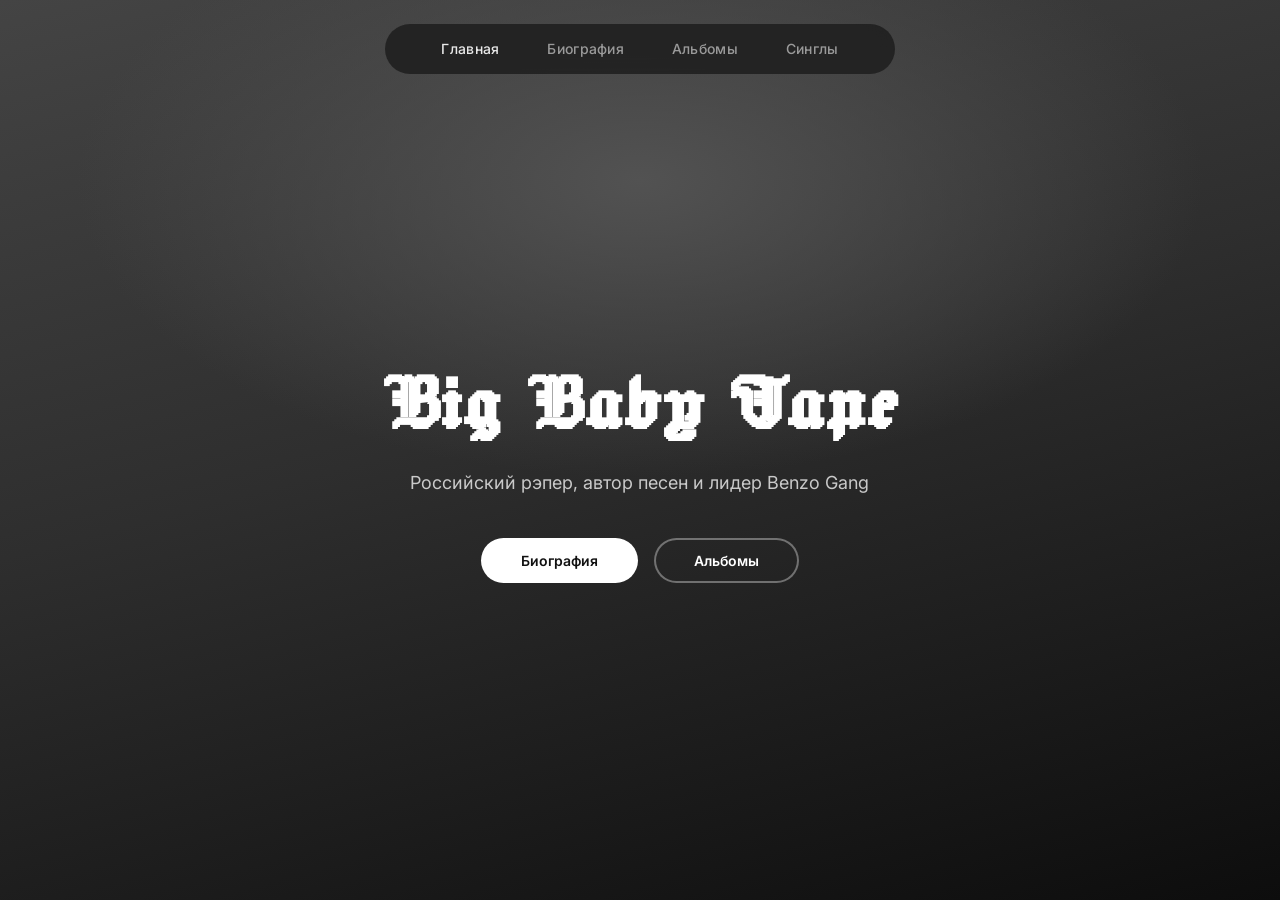
<file: уп (extract.me)/уп/index.html>
<!DOCTYPE html>
<html lang="ru">
<head>
  <meta charset="UTF-8">
  <meta name="viewport" content="width=device-width, initial-scale=1.0">
  <title>Big Baby Tape</title>
  <link rel="preconnect" href="https://fonts.googleapis.com">
  <link rel="preconnect" href="https://fonts.gstatic.com" crossorigin>
  <link href="https://fonts.googleapis.com/css2?family=Inter:wght@400;500;600;700&family=Jacquard+24&display=swap" rel="stylesheet">
  <link rel="stylesheet" href="css/styles.css">
</head>
<body>

  <header class="header">
    <nav class="nav">
      <a href="index.html" class="nav__link--active" aria-current="page">Главная</a>
      <a href="biography.html">Биография</a>
      <a href="albums.html">Альбомы</a>
      <a href="albums.html#mixtape">Синглы</a>
    </nav>
  </header>

  <main>
    <section class="section section--home lazy-section is-visible">
      <div class="home">
        <h1 class="home__title">Big Baby Tape</h1>
        <p class="home__tagline">Российский рэпер, автор песен и лидер Benzo Gang</p>
        <div class="home__actions">
          <a href="biography.html" class="btn">Биография</a>
          <a href="albums.html" class="btn btn--outline">Альбомы</a>
        </div>
      </div>
    </section>
  </main>

  <script src="js/main.js"></script>
</body>
</html>
</file>
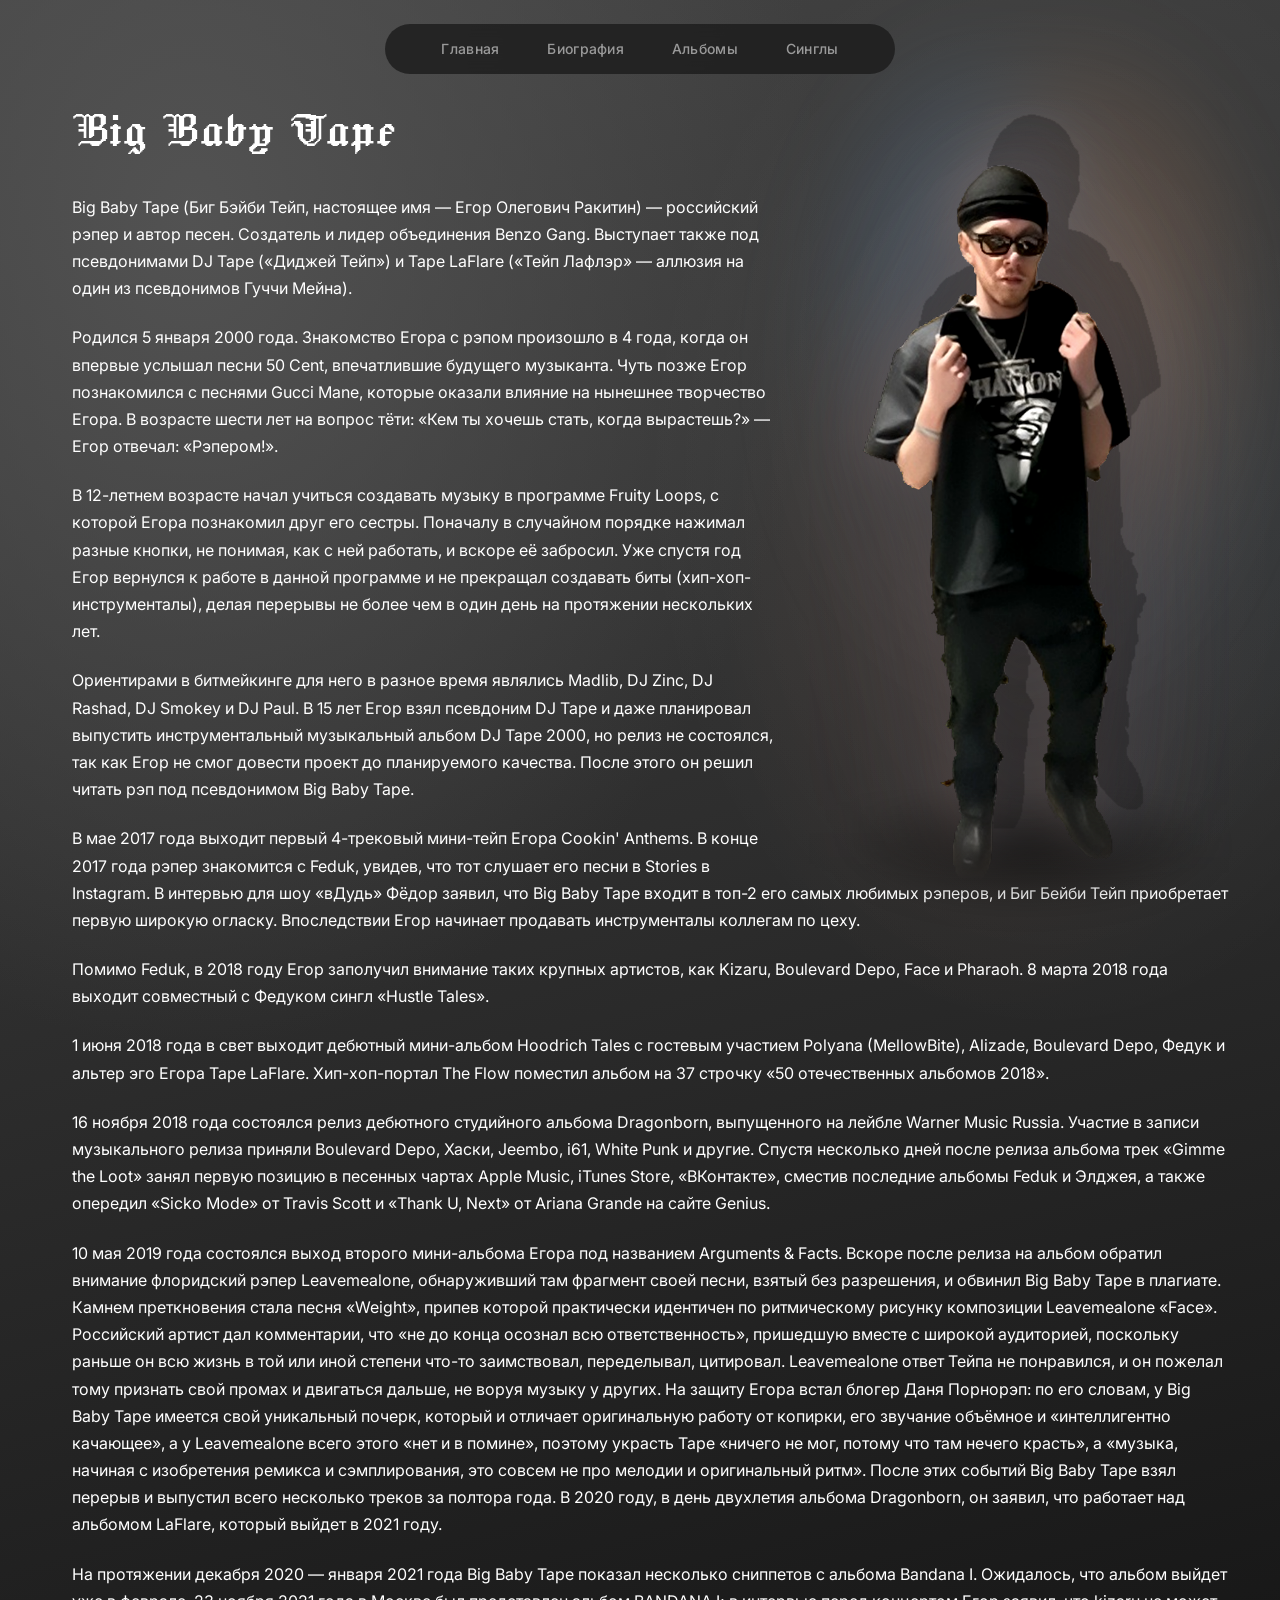
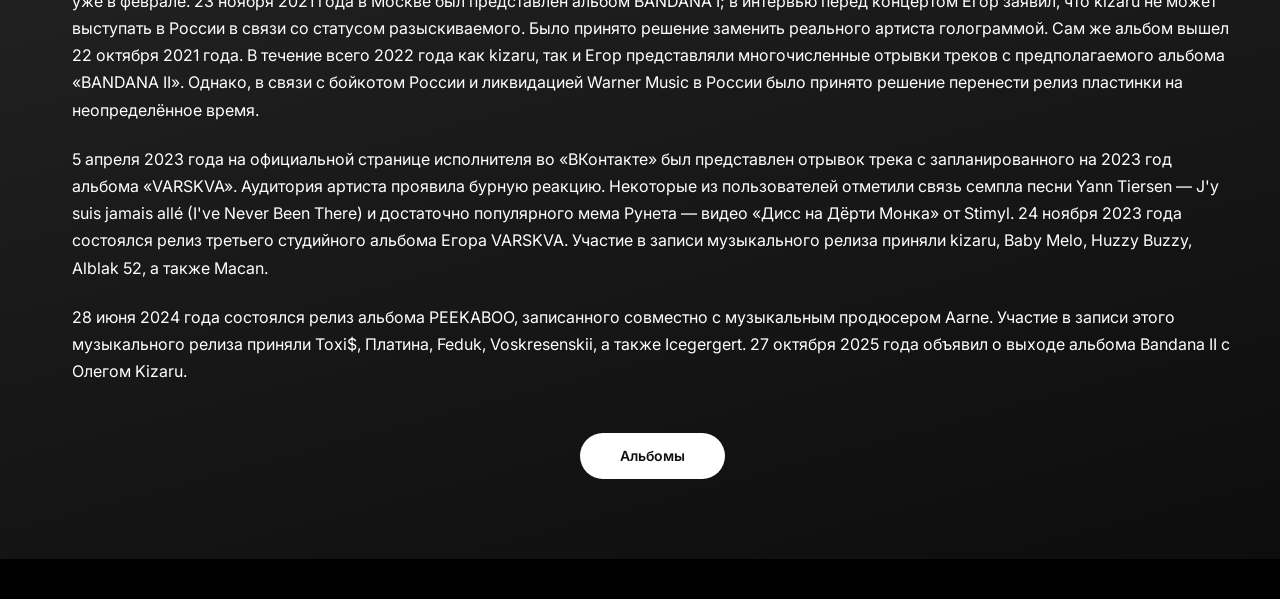
<file: уп (extract.me)/уп/biography.html>
<!DOCTYPE html>
<html lang="ru">
<head>
  <meta charset="UTF-8">
  <meta name="viewport" content="width=device-width, initial-scale=1.0">
  <title>Биография — Big Baby Tape</title>
  <link rel="preconnect" href="https://fonts.googleapis.com">
  <link rel="preconnect" href="https://fonts.gstatic.com" crossorigin>
  <link href="https://fonts.googleapis.com/css2?family=Inter:wght@400;500;600;700&family=Jacquard+24&display=swap" rel="stylesheet">
  <link rel="stylesheet" href="css/styles.css">
</head>
<body>

  <header class="header">
    <nav class="nav">
      <a href="index.html">Главная</a>
      <a href="biography.html" class="nav__link--active" aria-current="page">Биография</a>
      <a href="albums.html">Альбомы</a>
      <a href="albums.html#mixtape">Синглы</a>
    </nav>
  </header>

  <main>
    <section id="hero" class="section section--hero lazy-section" data-gradient="hero">
      <div class="hero__content">
        <h1 class="section__title">Big Baby Tape</h1>
        <div class="section__text section__text--bio">
          <div class="hero__wrap-spacer" aria-hidden="true">
            <!-- Вставь фото артиста (PNG без фона) -->
            <img
              class="hero__shape-img"
              src="images/Web_Photo_Editor-no-bg-preview (carve.photos) 1.png"
              alt=""
              width="400"
              height="700"
            >
          </div>
          <figure class="hero__photo-frame">
            <div class="hero__photo-fx" aria-hidden="true"></div>
            <img
              class="hero__photo-fixed"
              src="images/Web_Photo_Editor-no-bg-preview (carve.photos) 1.png"
              alt="Big Baby Tape"
              width="400"
              height="700"
            >
          </figure>
          <p>Big Baby Tape (Биг Бэйби Тейп, настоящее имя — Егор Олегович Ракитин) — российский рэпер и автор песен. Создатель и лидер объединения Benzo Gang. Выступает также под псевдонимами DJ Tape («Диджей Тейп») и Tape LaFlare («Тейп Лафлэр» — аллюзия на один из псевдонимов Гуччи Мейна).</p>
          <p>Родился 5 января 2000 года. Знакомство Егора с рэпом произошло в 4 года, когда он впервые услышал песни 50 Cent, впечатлившие будущего музыканта. Чуть позже Егор познакомился с песнями Gucci Mane, которые оказали влияние на нынешнее творчество Егора. В возрасте шести лет на вопрос тёти: «Кем ты хочешь стать, когда вырастешь?» — Егор отвечал: «Рэпером!».</p>
          <p>В 12-летнем возрасте начал учиться создавать музыку в программе Fruity Loops, с которой Егора познакомил друг его сестры. Поначалу в случайном порядке нажимал разные кнопки, не понимая, как с ней работать, и вскоре её забросил. Уже спустя год Егор вернулся к работе в данной программе и не прекращал создавать биты (хип-хоп-инструменталы), делая перерывы не более чем в один день на протяжении нескольких лет.</p>
          <p>Ориентирами в битмейкинге для него в разное время являлись Madlib, DJ Zinc, DJ Rashad, DJ Smokey и DJ Paul. В 15 лет Егор взял псевдоним DJ Tape и даже планировал выпустить инструментальный музыкальный альбом DJ Tape 2000, но релиз не состоялся, так как Егор не смог довести проект до планируемого качества. После этого он решил читать рэп под псевдонимом Big Baby Tape.</p>
          <p>В мае 2017 года выходит первый 4-трековый мини-тейп Егора Cookin' Anthems. В конце 2017 года рэпер знакомится с Feduk, увидев, что тот слушает его песни в Stories в Instagram. В интервью для шоу «вДудь» Фёдор заявил, что Big Baby Tape входит в топ-2 его самых любимых рэперов, и Биг Бейби Тейп приобретает первую широкую огласку. Впоследствии Егор начинает продавать инструменталы коллегам по цеху.</p>
          <p>Помимо Feduk, в 2018 году Егор заполучил внимание таких крупных артистов, как Kizaru, Boulevard Depo, Face и Pharaoh. 8 марта 2018 года выходит совместный с Федуком сингл «Hustle Tales».</p>
          <p>1 июня 2018 года в свет выходит дебютный мини-альбом Hoodrich Tales с гостевым участием Polyana (MellowBite), Alizade, Boulevard Depo, Федук и альтер эго Егора Tape LaFlare. Хип-хоп-портал The Flow поместил альбом на 37 строчку «50 отечественных альбомов 2018».</p>
          <p>16 ноября 2018 года состоялся релиз дебютного студийного альбома Dragonborn, выпущенного на лейбле Warner Music Russia. Участие в записи музыкального релиза приняли Boulevard Depo, Хаски, Jeembo, i61, White Punk и другие. Спустя несколько дней после релиза альбома трек «Gimme the Loot» занял первую позицию в песенных чартах Apple Music, iTunes Store, «ВКонтакте», сместив последние альбомы Feduk и Элджея, а также опередил «Sicko Mode» от Travis Scott и «Thank U, Next» от Ariana Grande на сайте Genius.</p>
          <p>10 мая 2019 года состоялся выход второго мини-альбома Егора под названием Arguments &amp; Facts. Вскоре после релиза на альбом обратил внимание флоридский рэпер Leavemealone, обнаруживший там фрагмент своей песни, взятый без разрешения, и обвинил Big Baby Tape в плагиате. Камнем преткновения стала песня «Weight», припев которой практически идентичен по ритмическому рисунку композиции Leavemealone «Face». Российский артист дал комментарии, что «не до конца осознал всю ответственность», пришедшую вместе с широкой аудиторией, поскольку раньше он всю жизнь в той или иной степени что-то заимствовал, переделывал, цитировал. Leavemealone ответ Тейпа не понравился, и он пожелал тому признать свой промах и двигаться дальше, не воруя музыку у других. На защиту Егора встал блогер Даня Порнорэп: по его словам, у Big Baby Tape имеется свой уникальный почерк, который и отличает оригинальную работу от копирки, его звучание объёмное и «интеллигентно качающее», а у Leavemealone всего этого «нет и в помине», поэтому украсть Tape «ничего не мог, потому что там нечего красть», а «музыка, начиная с изобретения ремикса и сэмплирования, это совсем не про мелодии и оригинальный ритм». После этих событий Big Baby Tape взял перерыв и выпустил всего несколько треков за полтора года. В 2020 году, в день двухлетия альбома Dragonborn, он заявил, что работает над альбомом LaFlare, который выйдет в 2021 году.</p>
          <p>На протяжении декабря 2020 — января 2021 года Big Baby Tape показал несколько сниппетов с альбома Bandana I. Ожидалось, что альбом выйдет уже в феврале. 23 ноября 2021 года в Москве был представлен альбом BANDANA I; в интервью перед концертом Егор заявил, что kizaru не может выступать в России в связи со статусом разыскиваемого. Было принято решение заменить реального артиста голограммой. Сам же альбом вышел 22 октября 2021 года. В течение всего 2022 года как kizaru, так и Егор представляли многочисленные отрывки треков с предполагаемого альбома «BANDANA II». Однако, в связи с бойкотом России и ликвидацией Warner Music в России было принято решение перенести релиз пластинки на неопределённое время.</p>
          <p>5 апреля 2023 года на официальной странице исполнителя во «ВКонтакте» был представлен отрывок трека с запланированного на 2023 год альбома «VARSKVA». Аудитория артиста проявила бурную реакцию. Некоторые из пользователей отметили связь семпла песни Yann Tiersen — J'y suis jamais allé (I've Never Been There) и достаточно популярного мема Рунета — видео «Дисс на Дёрти Монка» от Stimyl. 24 ноября 2023 года состоялся релиз третьего студийного альбома Егора VARSKVA. Участие в записи музыкального релиза приняли kizaru, Baby Melo, Huzzy Buzzy, Alblak 52, а также Macan.</p>
          <p>28 июня 2024 года состоялся релиз альбома PEEKABOO, записанного совместно с музыкальным продюсером Aarne. Участие в записи этого музыкального релиза приняли Toxi$, Платина, Feduk, Voskresenskii, а также Icegergert. 27 октября 2025 года объявил о выходе альбома Bandana II с Олегом Kizaru.</p>
        </div>
      </div>
      <a href="albums.html" class="btn btn--center">Альбомы</a>
    </section>
  </main>

  <script src="js/main.js"></script>
</body>
</html>
</file>
<file: уп (extract.me)/уп/css/styles.css>
/* ===== Reset & Base ===== */
*,
*::before,
*::after {
  box-sizing: border-box;
  margin: 0;
  padding: 0;
}

html {
  scroll-behavior: smooth;
}

:root {
  --hero-photo-shape: url("../images/Web_Photo_Editor-no-bg-preview%20(carve.photos)%201.png");
}

body {
  font-family: 'Inter', -apple-system, BlinkMacSystemFont, 'Segoe UI', sans-serif;
  font-size: 15px;
  line-height: 1.55;
  color: #fff;
  background: #000;
  overflow-x: hidden;
}

a {
  color: inherit;
  text-decoration: none;
}

ul {
  list-style: none;
}

img {
  display: block;
  max-width: 100%;
  height: auto;
}

/* ===== Header / Nav ===== */
.header {
  position: fixed;
  top: 24px;
  left: 0;
  right: 0;
  z-index: 100;
  display: flex;
  justify-content: center;
  pointer-events: none;
}

.nav {
  display: flex;
  align-items: center;
  gap: 48px;
  padding: 14px 56px;
  background: rgba(30, 30, 30, 0.85);
  backdrop-filter: blur(12px);
  -webkit-backdrop-filter: blur(12px);
  border-radius: 999px;
  pointer-events: auto;
}

.nav a {
  font-size: 14px;
  font-weight: 500;
  letter-spacing: 0.02em;
  color: rgba(255, 255, 255, 0.9);
  transition: color 0.2s;
}

.nav a:hover {
  color: #fff;
}

.nav__link--active {
  color: #fff;
  opacity: 1;
}

.nav a:not(.nav__link--active) {
  opacity: 0.6;
}

.nav a:not(.nav__link--active):hover {
  opacity: 1;
}

/* ===== Lazy-load animations ===== */
.lazy-section {
  opacity: 0;
  transform: translateY(40px);
  transition:
    opacity 0.8s cubic-bezier(0.22, 1, 0.36, 1),
    transform 0.8s cubic-bezier(0.22, 1, 0.36, 1);
}

.lazy-section.is-visible {
  opacity: 1;
  transform: translateY(0);
}

.lazy-image {
  opacity: 0;
  transform: scale(0.96);
  transition:
    opacity 0.6s ease 0.15s,
    transform 0.6s ease 0.15s;
}

.lazy-image.is-loaded {
  opacity: 1;
  transform: scale(1);
}

/* Placeholder пока картинка не загружена */
.lazy-image:not(.is-loaded) {
  background: rgba(255, 255, 255, 0.06);
  min-height: 200px;
}

/* ===== Section layout ===== */
.section {
  position: relative;
  min-height: 100vh;
  padding: 120px 64px 80px;
  display: flex;
  flex-direction: column;
  justify-content: center;
}

.section__inner {
  display: grid;
  grid-template-columns: minmax(0, 1fr) minmax(280px, 340px);
  gap: 40px 56px;
  align-items: start;
  max-width: 1200px;
  width: 100%;
  margin: 0 auto;
}

.section__content {
  min-width: 0;
  max-width: 100%;
}

/* Альбомные секции: текст в левой колонке, не заходит на обложку */
.section:not(.section--hero) .section__content {
  max-width: 100%;
  padding-right: 8px;
}

.section:not(.section--hero) .section__text,
.section:not(.section--hero) .section__text p,
.section:not(.section--hero) .tracklist,
.section:not(.section--hero) .section__title {
  overflow-wrap: break-word;
  word-wrap: break-word;
  word-break: break-word;
  hyphens: auto;
}

/* Заголовки секций — шрифт как на макете */
.section__title,
.jacquard-24-regular {
  font-family: "Jacquard 24", system-ui, serif;
  font-weight: 400;
  font-style: normal;
  font-size: clamp(36px, 5vw, 56px);
  line-height: 1.1;
  margin-bottom: 24px;
  letter-spacing: 0.02em;
  color: #fff;
}

/* Bandana I и Mixtape — лёгкий «глитч» как на скрине */
.section__title--glitch {
  text-shadow:
    -2px 0 0 rgba(255, 140, 0, 0.45),
    2px 0 0 rgba(0, 200, 255, 0.45);
}

/* Priceless и Voodoo — чёрный заголовок на светлом фоне */
.section--light-top .section__title {
  color: #000;
  text-shadow: none;
}

.section__text {
  color: rgba(255, 255, 255, 0.88);
}

.section__text p {
  margin-bottom: 14px;
}

.section__text p:last-child {
  margin-bottom: 0;
}

.tracklist {
  margin-top: 28px;
  font-size: 14px;
  line-height: 1.9;
  color: rgba(255, 255, 255, 0.75);
}

/* ===== Media / Images ===== */
.section__media {
  display: flex;
  justify-content: center;
  align-items: center;
}

.section__media--album {
  flex-direction: column;
  gap: 28px;
  width: min(320px, 100%);
  flex-shrink: 0;
  justify-self: end;
  align-self: start;
  position: static;
}

.section__image--hero {
  width: min(420px, 90%);
  height: auto;
  filter: drop-shadow(0 24px 48px rgba(0, 0, 0, 0.5));
  object-fit: contain;
}

.section__image--album {
  width: min(320px, 80vw);
  aspect-ratio: 1;
  object-fit: cover;
  border-radius: 20px;
  box-shadow:
    0 20px 60px rgba(0, 0, 0, 0.45),
    0 0 0 1px rgba(255, 255, 255, 0.06);
}

/* ===== Buttons ===== */
.btn {
  display: inline-flex;
  align-items: center;
  justify-content: center;
  padding: 12px 40px;
  background: #fff;
  color: #111;
  font-size: 14px;
  font-weight: 600;
  border-radius: 999px;
  border: none;
  cursor: pointer;
  transition: transform 0.2s, box-shadow 0.2s;
  white-space: nowrap;
}

.btn:hover {
  transform: translateY(-2px);
  box-shadow: 0 8px 24px rgba(0, 0, 0, 0.25);
}

.btn--center {
  align-self: center;
  margin-top: 48px;
}

/* ===== Hero — фиксированное фото + обтекание текста ===== */
.section--hero {
  min-height: 100vh;
  padding: 100px 48px 80px 72px;
  justify-content: flex-start;
  background:
    radial-gradient(ellipse 90% 70% at 15% 10%, #525252 0%, transparent 55%),
    linear-gradient(165deg, #444444 0%, #2e2e2e 40%, #1a1a1a 75%, #0d0d0d 100%);
  isolation: isolate;
}

/* Подсветка справа под фото */
.section--hero::after {
  content: '';
  position: absolute;
  inset: 0;
  background:
    radial-gradient(ellipse 55% 45% at 82% 22%, rgba(255, 255, 255, 0.07) 0%, transparent 58%),
    radial-gradient(ellipse 40% 35% at 78% 28%, rgba(255, 120, 60, 0.06) 0%, transparent 55%),
    radial-gradient(ellipse 38% 32% at 88% 24%, rgba(80, 170, 255, 0.05) 0%, transparent 52%);
  pointer-events: none;
  z-index: 0;
}

.hero__content {
  position: relative;
  z-index: 1;
  width: 100%;
  max-width: 1400px;
  margin: 0 auto;
}

.section--hero .section__title {
  margin-bottom: 32px;
}

.section__text--bio {
  font-family: 'Inter', -apple-system, BlinkMacSystemFont, 'Segoe UI', sans-serif;
  font-size: 16px;
  font-weight: 400;
  line-height: 1.7;
  color: #ffffff;
  text-align: left;
}

.section__text--bio::after {
  content: '';
  display: table;
  clear: both;
}

.section__text--bio p {
  margin-bottom: 22px;
  color: #ffffff;
}

.section__text--bio p:last-child {
  margin-bottom: 0;
}

/* Блок в потоке: текст огибает силуэт PNG (справа сверху) */
.hero__wrap-spacer {
  float: right;
  width: min(38vw, 420px);
  height: min(72vh, 640px);
  margin: 0 0 24px clamp(20px, 3vw, 40px);
  position: sticky;
  top: 100px;
  pointer-events: none;
}

.hero__shape-img {
  display: block;
  width: 100%;
  height: 100%;
  object-fit: contain;
  object-position: top center;
  visibility: hidden;
  shape-outside: var(--hero-photo-shape);
  shape-image-threshold: 0.05;
  shape-margin: 20px;
  -webkit-shape-outside: var(--hero-photo-shape);
}

/* Рамка и свечение вокруг фото */
.hero__photo-frame {
  position: fixed;
  top: 100px;
  right: clamp(16px, 4vw, 64px);
  z-index: 2;
  width: min(38vw, 420px);
  max-height: calc(100vh - 120px);
  margin: 0;
  pointer-events: none;
  isolation: isolate;
  transition:
    opacity 0.5s ease,
    transform 0.5s ease,
    visibility 0.5s ease;
}

.section--hero.is-visible .hero__photo-frame {
  animation:
    hero-photo-in 1.1s cubic-bezier(0.22, 1, 0.36, 1) 0.12s both,
    hero-photo-float 7s ease-in-out 1.3s infinite;
}

@keyframes hero-photo-in {
  from {
    opacity: 0;
    transform: translateY(28px) scale(0.94);
    filter: blur(6px);
  }
  to {
    opacity: 1;
    transform: translateY(0) scale(1);
    filter: blur(0);
  }
}

@keyframes hero-photo-float {
  0%,
  100% {
    transform: translateY(0);
  }
  50% {
    transform: translateY(-8px);
  }
}

/* Декоративные слои: аура + тень на «полу» */
.hero__photo-fx {
  position: absolute;
  inset: -10% -14% -6% -10%;
  z-index: -1;
  pointer-events: none;
}

.hero__photo-fx::before {
  content: '';
  position: absolute;
  inset: 0;
  background:
    radial-gradient(ellipse 52% 48% at 62% 32%, rgba(255, 145, 70, 0.22) 0%, transparent 68%),
    radial-gradient(ellipse 48% 44% at 38% 28%, rgba(75, 165, 255, 0.18) 0%, transparent 65%),
    radial-gradient(ellipse 70% 55% at 50% 40%, rgba(210, 210, 210, 0.14) 0%, transparent 72%);
  filter: blur(34px);
  animation: hero-aura-pulse 5.5s ease-in-out infinite alternate;
}

.hero__photo-fx::after {
  content: '';
  position: absolute;
  left: 50%;
  bottom: 2%;
  width: 72%;
  height: 14%;
  transform: translateX(-50%);
  background: radial-gradient(
    ellipse at center,
    rgba(0, 0, 0, 0.55) 0%,
    rgba(0, 0, 0, 0.22) 45%,
    transparent 72%
  );
  filter: blur(14px);
}

@keyframes hero-aura-pulse {
  from {
    opacity: 0.72;
    transform: scale(0.96);
  }
  to {
    opacity: 1;
    transform: scale(1.04);
  }
}

.hero__photo-frame::before {
  content: '';
  position: absolute;
  left: 50%;
  top: 38%;
  width: 92%;
  height: 78%;
  transform: translate(-50%, -50%);
  background: radial-gradient(
    ellipse at center,
    rgba(255, 255, 255, 0.14) 0%,
    rgba(140, 140, 140, 0.06) 42%,
    transparent 70%
  );
  filter: blur(22px);
  z-index: -2;
  animation: hero-core-glow 4s ease-in-out infinite alternate;
}

@keyframes hero-core-glow {
  from {
    opacity: 0.65;
  }
  to {
    opacity: 1;
  }
}

.hero__photo-fixed {
  position: relative;
  z-index: 1;
  display: block;
  width: 100%;
  max-height: calc(100vh - 120px);
  height: auto;
  object-fit: contain;
  object-position: top center;
  -webkit-mask-image: linear-gradient(to bottom, #000 88%, transparent 100%);
  mask-image: linear-gradient(to bottom, #000 88%, transparent 100%);
  filter:
    contrast(1.08)
    brightness(1.06)
    saturate(0.95)
    drop-shadow(0 0 60px rgba(255, 255, 255, 0.14))
    drop-shadow(0 0 120px rgba(255, 255, 255, 0.05))
    drop-shadow(0 32px 72px rgba(0, 0, 0, 0.8))
    drop-shadow(-5px 0 22px rgba(255, 130, 60, 0.2))
    drop-shadow(5px 0 22px rgba(70, 160, 255, 0.2));
}

.section--hero.is-past .hero__photo-frame {
  opacity: 0;
  visibility: hidden;
  transform: translateY(16px) scale(0.98);
  animation: none;
}

@media (prefers-reduced-motion: reduce) {
  .section--hero.is-visible .hero__photo-frame,
  .hero__photo-fx::before,
  .hero__photo-frame::before {
    animation: none;
  }
}

/* Секции со светлым верхом — тёмный текст вверху */
.section--light-top .section__content {
  color: #111;
}

.section--light-top .section__text,
.section--light-top .tracklist {
  color: rgba(0, 0, 0, 0.75);
}

/* ===== Градиенты (как на макете) ===== */

.section--hoodrich {
  background: linear-gradient(
    180deg,
    #6b5a3c 0%,
    #4d5d2a 45%,
    #5c2a1e 100%
  );
}

.section--dragonborn {
  background: linear-gradient(180deg, #8b2323 0%, #b3592d 100%);
}

.section--arguments {
  background: linear-gradient(180deg, #708090 0%, #AF2A13 100%);
}

.section--bandana {
  background: linear-gradient(180deg, #333333 0%, #000000 100%);
}

.section--priceless {
  background: linear-gradient(180deg, #ffffff 0%, #372200 55%, #372200 100%);
}

.section--benediction {
  background: linear-gradient(180deg, #87ceeb 0%, #1a4fd6 55%, #0000cc 100%);
}

.section--voodoo {
  background: linear-gradient(180deg, #ffffff 0%, #cc2222 60%, #ff0000 100%);
}

.section--mixtape {
  background: linear-gradient(180deg, #000000 0%, #2f2f2f 100%);
}

/* ===== Главная ===== */
.section--home {
  min-height: 100vh;
  display: flex;
  align-items: center;
  justify-content: center;
  padding: 120px 24px 80px;
  background:
    radial-gradient(ellipse 80% 60% at 50% 20%, #525252 0%, transparent 55%),
    linear-gradient(165deg, #444444 0%, #2e2e2e 45%, #0d0d0d 100%);
}

.home {
  text-align: center;
  max-width: 640px;
}

.home__title {
  font-family: "Jacquard 24", system-ui, serif;
  font-size: clamp(48px, 10vw, 88px);
  line-height: 1.05;
  margin-bottom: 20px;
  letter-spacing: 0.02em;
}

.home__tagline {
  font-size: clamp(15px, 2.5vw, 18px);
  color: rgba(255, 255, 255, 0.75);
  margin-bottom: 40px;
  line-height: 1.6;
}

.home__actions {
  display: flex;
  flex-wrap: wrap;
  gap: 16px;
  justify-content: center;
}

.btn--outline {
  background: transparent;
  color: #fff;
  box-shadow: inset 0 0 0 2px rgba(255, 255, 255, 0.35);
}

.btn--outline:hover {
  background: rgba(255, 255, 255, 0.08);
  box-shadow: inset 0 0 0 2px rgba(255, 255, 255, 0.6);
}

/* ===== Страница альбомов: шапка и каталог ===== */
.page-intro {
  padding: 140px 64px 48px;
  background:
    radial-gradient(ellipse 70% 50% at 30% 0%, #3a3a3a 0%, transparent 60%),
    linear-gradient(180deg, #2a2a2a 0%, #0d0d0d 100%);
}

.page-intro__inner {
  max-width: 720px;
  margin: 0 auto;
}

.page-intro__label {
  font-size: 12px;
  font-weight: 600;
  letter-spacing: 0.2em;
  text-transform: uppercase;
  color: rgba(255, 255, 255, 0.45);
  margin-bottom: 12px;
}

.page-intro__title {
  font-family: "Jacquard 24", system-ui, serif;
  font-size: clamp(40px, 6vw, 64px);
  margin-bottom: 20px;
}

.page-intro__lead {
  font-size: 16px;
  line-height: 1.7;
  color: rgba(255, 255, 255, 0.78);
}

.page-intro__lead em {
  font-style: normal;
  color: rgba(255, 255, 255, 0.95);
}

.album-catalog {
  padding: 0 64px 80px;
  background: #0d0d0d;
}

.album-catalog__grid {
  display: grid;
  grid-template-columns: repeat(auto-fill, minmax(200px, 1fr));
  gap: 28px;
  max-width: 1200px;
  margin: 0 auto;
}

.album-card {
  display: flex;
  flex-direction: column;
  gap: 14px;
  transition: transform 0.25s ease;
}

.album-card:hover {
  transform: translateY(-6px);
}

.album-card__cover-wrap {
  aspect-ratio: 1;
  border-radius: 16px;
  overflow: hidden;
  background: rgba(255, 255, 255, 0.06);
  box-shadow:
    0 16px 40px rgba(0, 0, 0, 0.4),
    0 0 0 1px rgba(255, 255, 255, 0.06);
}

.album-card__cover {
  width: 100%;
  height: 100%;
  object-fit: cover;
}

.album-card__cover:not([src]),
.album-card__cover[src=""] {
  opacity: 0;
}

.album-card__cover-wrap:has(.album-card__cover:not([src])),
.album-card__cover-wrap:has(.album-card__cover[src=""]) {
  background:
    linear-gradient(135deg, rgba(255, 255, 255, 0.08) 0%, rgba(255, 255, 255, 0.02) 100%);
}

.album-card__info {
  display: flex;
  flex-direction: column;
  gap: 4px;
}

.album-card__type {
  font-size: 11px;
  font-weight: 600;
  letter-spacing: 0.12em;
  text-transform: uppercase;
  color: rgba(255, 255, 255, 0.45);
}

.album-card__name {
  font-size: 15px;
  font-weight: 600;
  line-height: 1.3;
}

.album-card--glitch .album-card__name {
  text-shadow:
    -1px 0 0 rgba(255, 140, 0, 0.4),
    1px 0 0 rgba(0, 200, 255, 0.4);
}

.album-card__year {
  font-size: 13px;
  color: rgba(255, 255, 255, 0.5);
}

.section__image--album:not([src]),
.section__image--album[src=""] {
  background: rgba(255, 255, 255, 0.08);
  min-height: 280px;
}

@media (max-width: 900px) {
  .page-intro,
  .album-catalog {
    padding-left: 24px;
    padding-right: 24px;
  }

  .page-intro {
    padding-top: 120px;
  }

  .section {
    padding: 100px 24px 64px;
  }

  .section--hero {
    padding: 100px 24px 64px;
  }

  .section__inner {
    grid-template-columns: 1fr;
    gap: 40px;
  }

  .section__media--album {
    order: 2;
    position: static;
    justify-self: center;
    width: min(320px, 100%);
  }

  .nav {
    gap: 24px;
    padding: 12px 28px;
    font-size: 13px;
  }

  .hero__wrap-spacer {
    float: none;
    width: 100%;
    max-width: 320px;
    height: auto;
    margin: 0 auto 24px;
    position: static;
  }

  .hero__shape-img {
    visibility: visible;
    height: auto;
    max-height: 55vh;
    shape-outside: none;
    -webkit-shape-outside: none;
  }

  .hero__photo-frame {
    display: none;
  }

  .hero__wrap-spacer {
    position: relative;
    overflow: visible;
  }

  .hero__wrap-spacer::before {
    content: '';
    position: absolute;
    left: 50%;
    top: 38%;
    width: 95%;
    height: 70%;
    transform: translate(-50%, -50%);
    background:
      radial-gradient(ellipse at 60% 40%, rgba(255, 145, 70, 0.18) 0%, transparent 65%),
      radial-gradient(ellipse at 40% 35%, rgba(75, 165, 255, 0.14) 0%, transparent 62%),
      radial-gradient(ellipse at center, rgba(200, 200, 200, 0.16) 0%, transparent 70%);
    filter: blur(22px);
    z-index: -1;
  }

  .hero__wrap-spacer::after {
    content: '';
    position: absolute;
    left: 50%;
    bottom: 4%;
    width: 75%;
    height: 12%;
    transform: translateX(-50%);
    background: radial-gradient(ellipse, rgba(0, 0, 0, 0.45) 0%, transparent 70%);
    filter: blur(12px);
    z-index: -1;
  }

  .hero__wrap-spacer .hero__shape-img {
    visibility: visible;
    position: relative;
    z-index: 0;
    -webkit-mask-image: linear-gradient(to bottom, #000 88%, transparent 100%);
    mask-image: linear-gradient(to bottom, #000 88%, transparent 100%);
    filter:
      contrast(1.08)
      brightness(1.06)
      saturate(0.95)
      drop-shadow(0 0 48px rgba(255, 255, 255, 0.12))
      drop-shadow(0 28px 64px rgba(0, 0, 0, 0.75))
      drop-shadow(-4px 0 18px rgba(255, 130, 60, 0.18))
      drop-shadow(4px 0 18px rgba(70, 160, 255, 0.18));
  }
}

@media (max-width: 480px) {
  .nav {
    gap: 16px;
    padding: 10px 20px;
  }

  .nav a {
    font-size: 12px;
  }
}
</file>
